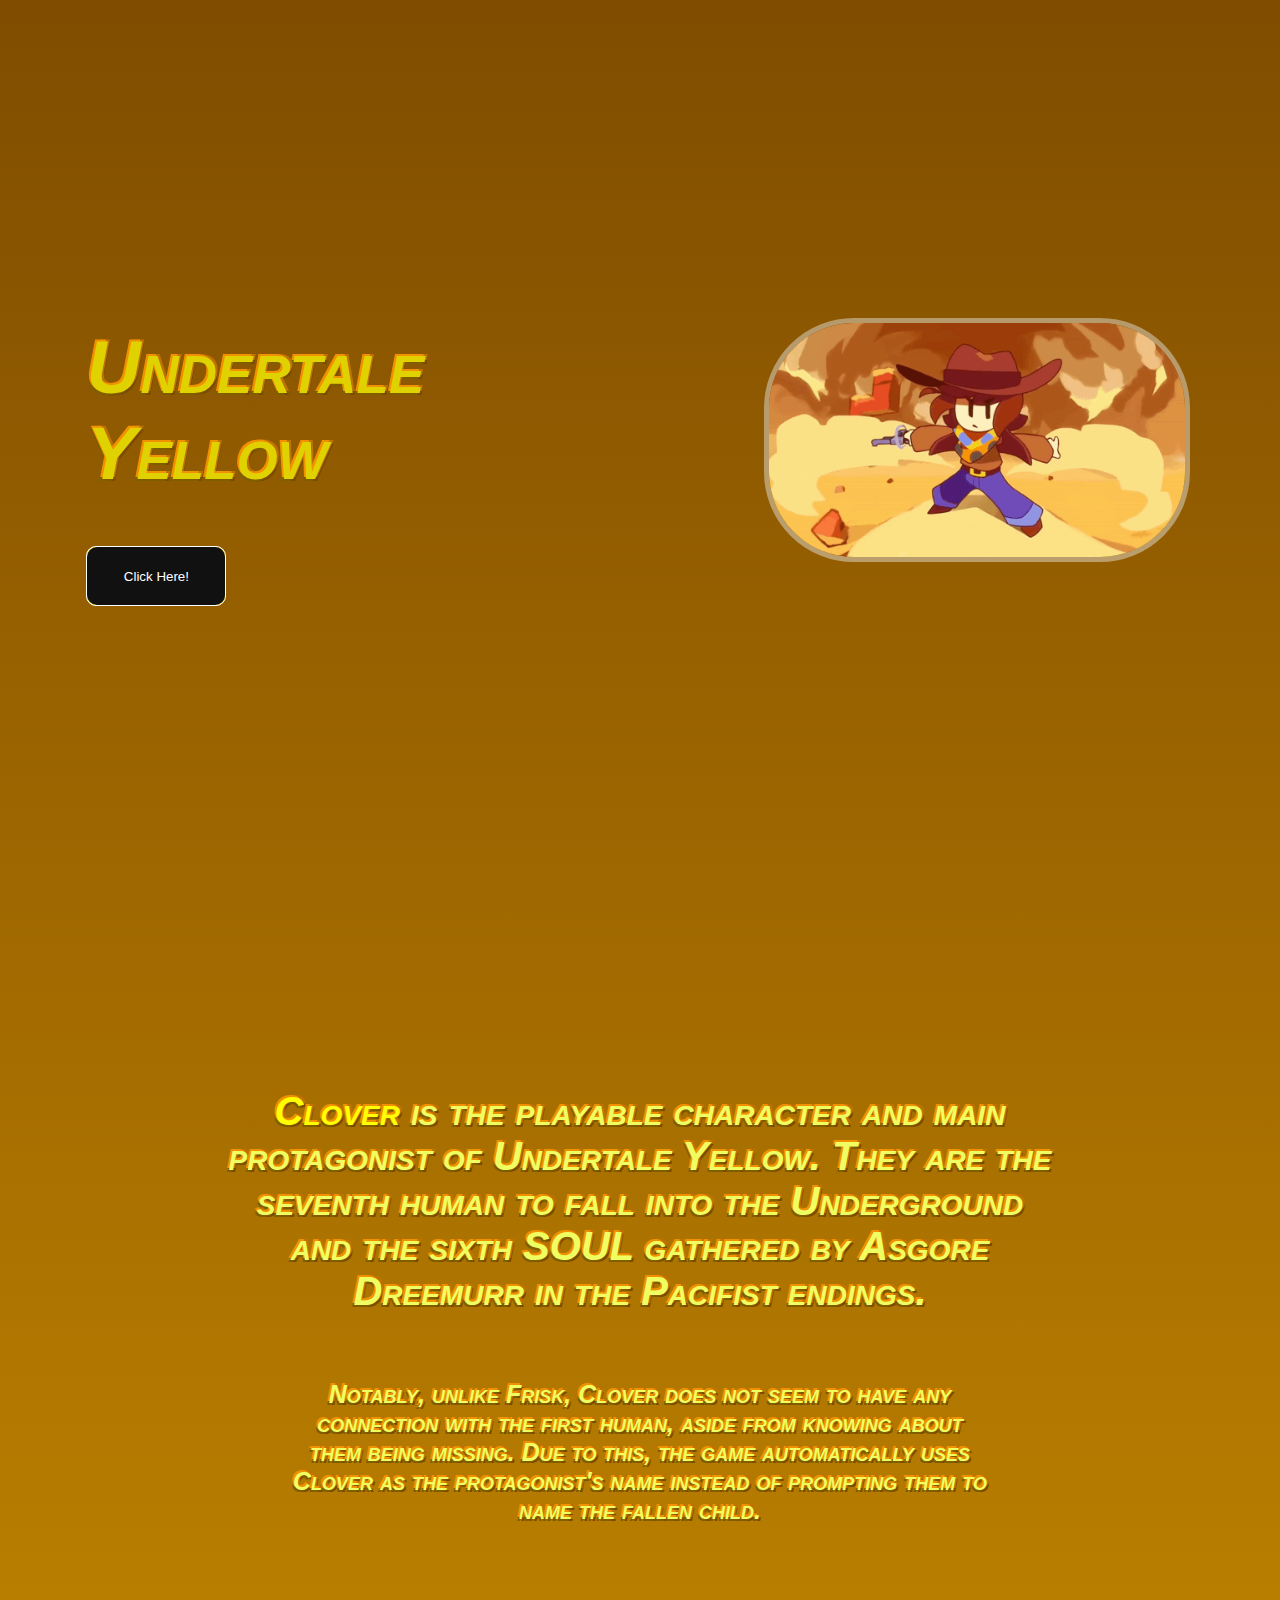
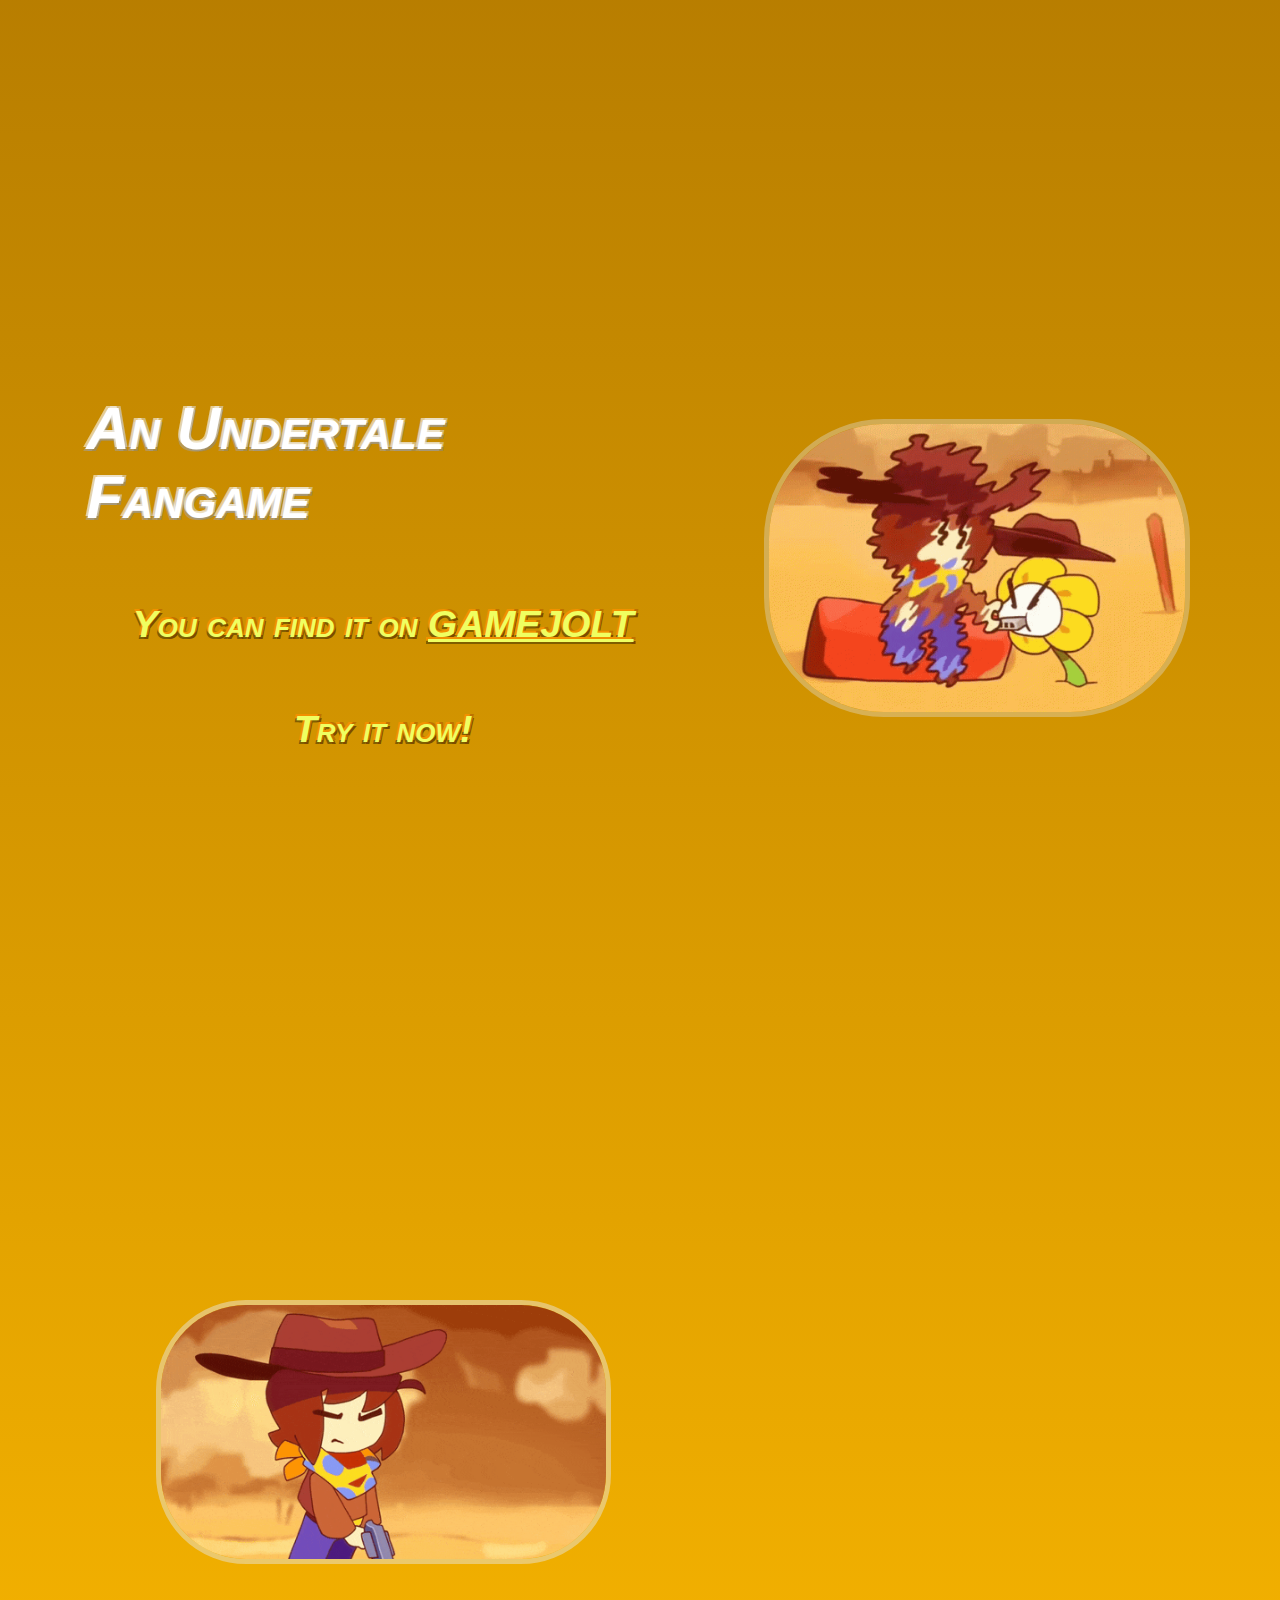
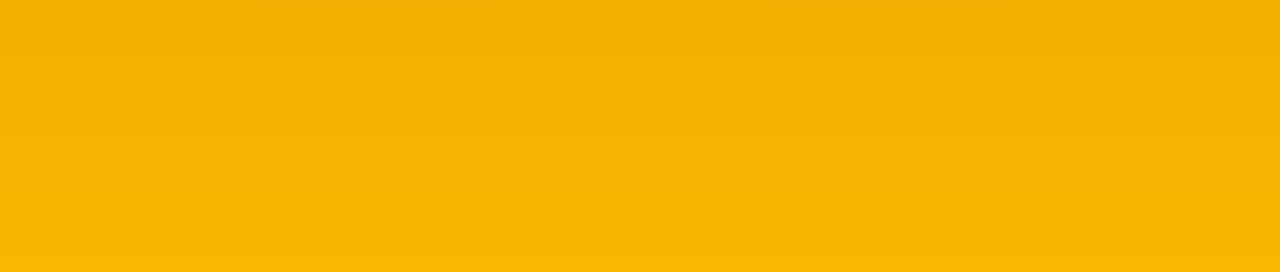
<file: projeto básico/index.html>
<!DOCTYPE html>
<html lang="en">
<head>
    <meta charset="UTF-8">
    <meta name="viewport" content="width=device-width, initial-scale=1.0">
    <link rel="stylesheet" href="./css/style.css">
    <title>Document</title>
</head>
<body>
    <section>
        <div class="left">
           <div class="conteiner">
                <h1>
                    Undertale Yellow
                </h1> 
                <button class="botton">
                    Click Here!
                </button>
            </div>
        </div>
        <div class="right">
            <img src="./img/clovergun.gif">
        </div>
    </section>
    <section>
        <div class="central">
            <h1>
                <strong><span style="color:yellow">Clover</span></strong> is the playable character and main protagonist of Undertale Yellow. They are the seventh human to fall into the Underground and the sixth SOUL gathered by Asgore Dreemurr in the Pacifist endings.
            </h1>
            <h2>
                Notably, unlike Frisk, Clover does not seem to have any connection with the first human, aside from knowing about them being missing. Due to this, the game automatically uses Clover as the protagonist's name instead of prompting them to name the fallen child.                
            </h2>
        </div>
    </section>
    <section>
        <div class="left">
            <h1>
                An Undertale Fangame
            </h1>
            <h2>
                You can find it on <a href="https://gamejolt.com/games/UndertaleYellow/136925">GAMEJOLT</a>
            </h2>
            <h2>
                Try it now!
            </h2>
        </div>
        <div class="right">
            <img src="./img/cloverandflowey.gif">
        </div>
    </section>
    <section>
        <div class="left">
            <img src="./img/undertale-undertale-yellow.gif">
        </div>
        <div class="right">
            
        </div>
    </section>
</body>
</html>
</file>
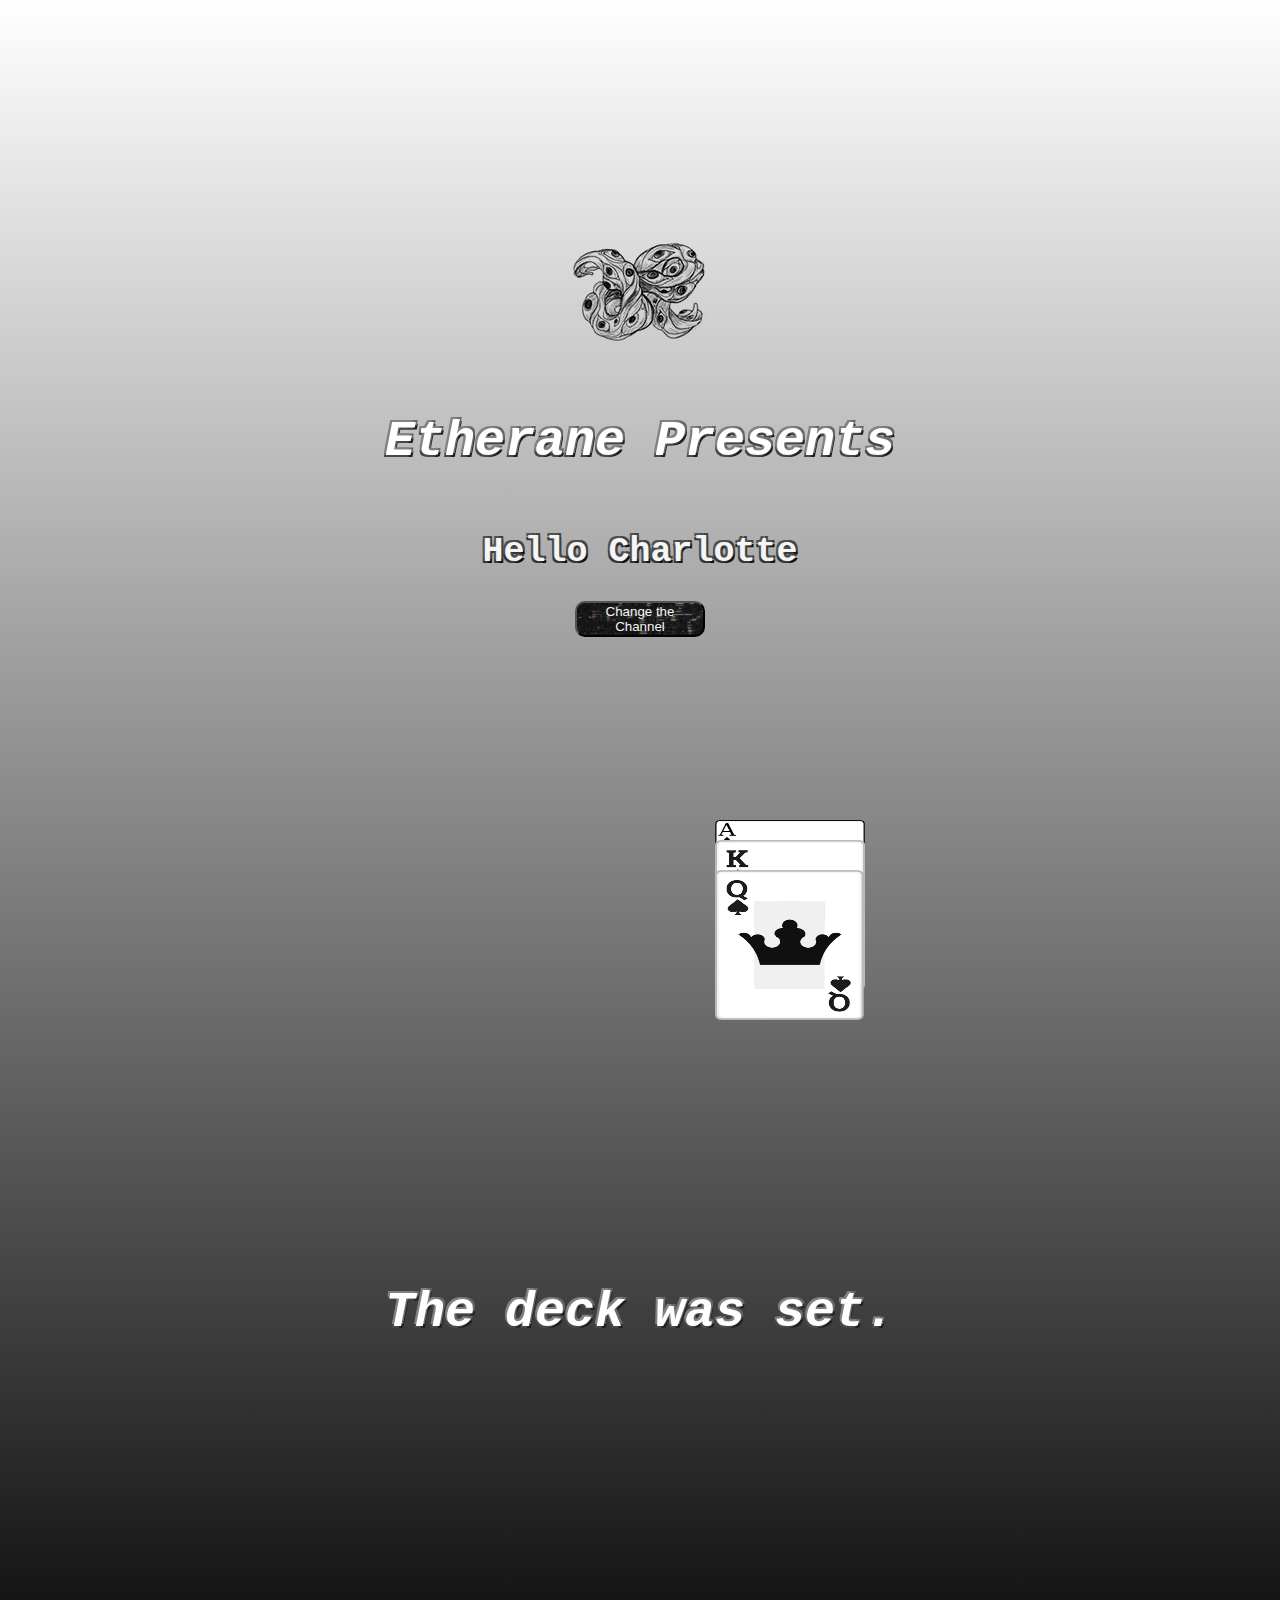
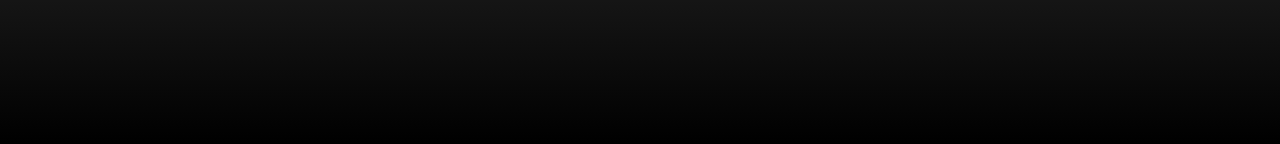
<file: segundo projeto/index.html>
<!DOCTYPE html>
<html lang="en">
<head>
    <meta charset="UTF-8">
    <meta name="viewport" content="width=device-width, initial-scale=1.0">
    <title>Hello Charlotte</title>
    <link rel="stylesheet" href="./css/style.css">
</head>
<body>
    <div class="centro">
        <div class="container">
            <section>
        <div class="cima">
                <img src="./images/aetherworks.png">
        </div>
                <h1>
                    Etherane Presents
                </h1>
                <h2> 
                    Hello Charlotte
                </h2>
                <button>
                    <a href="https://etherane.weebly.com/" target="#_blank">Change the Channel</a>
                </button>
            </section>
        </div>
    </div>
    <section>
        <div id="carta1">
            <img src='./images/Ace.png'>
        </div>
        <div id="carta2">
            <img src="./images/king.png">
        </div>
        <div id="carta3">
            <img src="./images/joker.png">
        </div>
        <div class="centro">
            <h1>
                The deck was set.
            </h1>
        </div>
    </section>
</body>
</html>
</file>
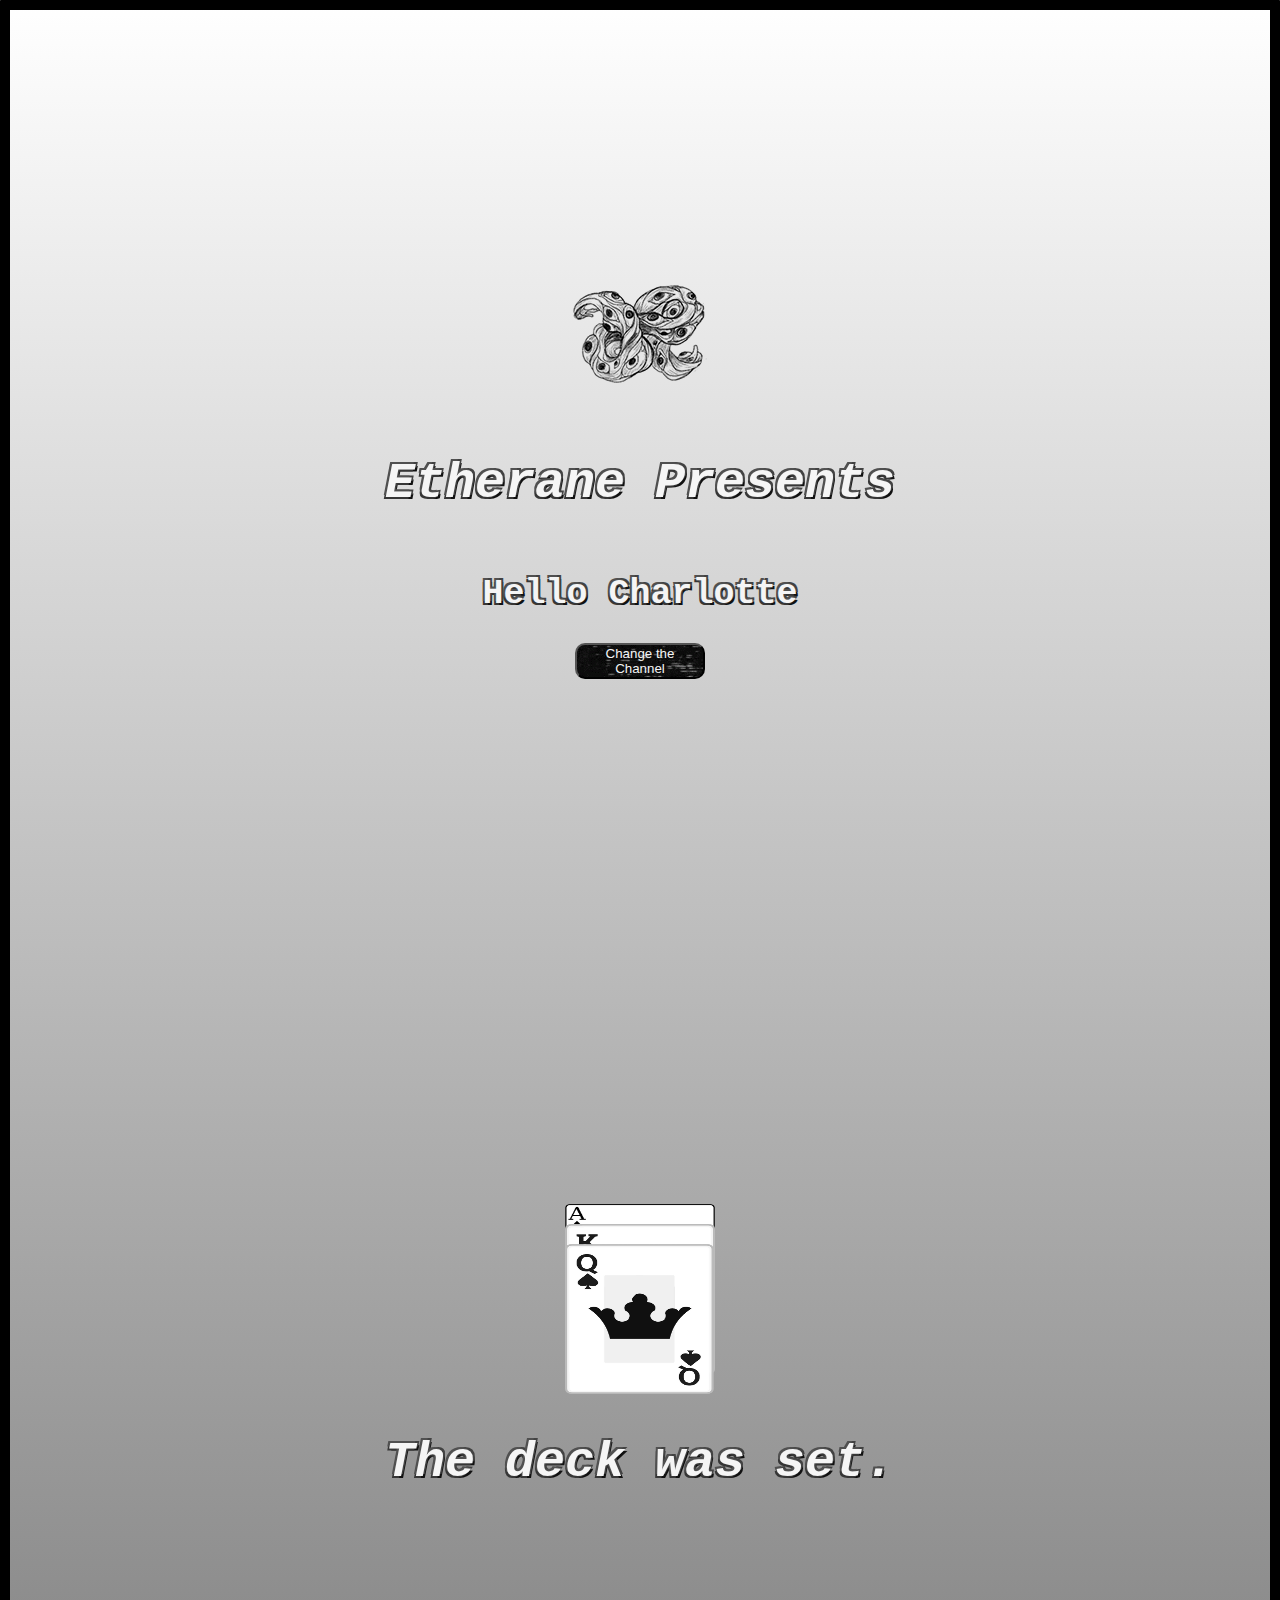
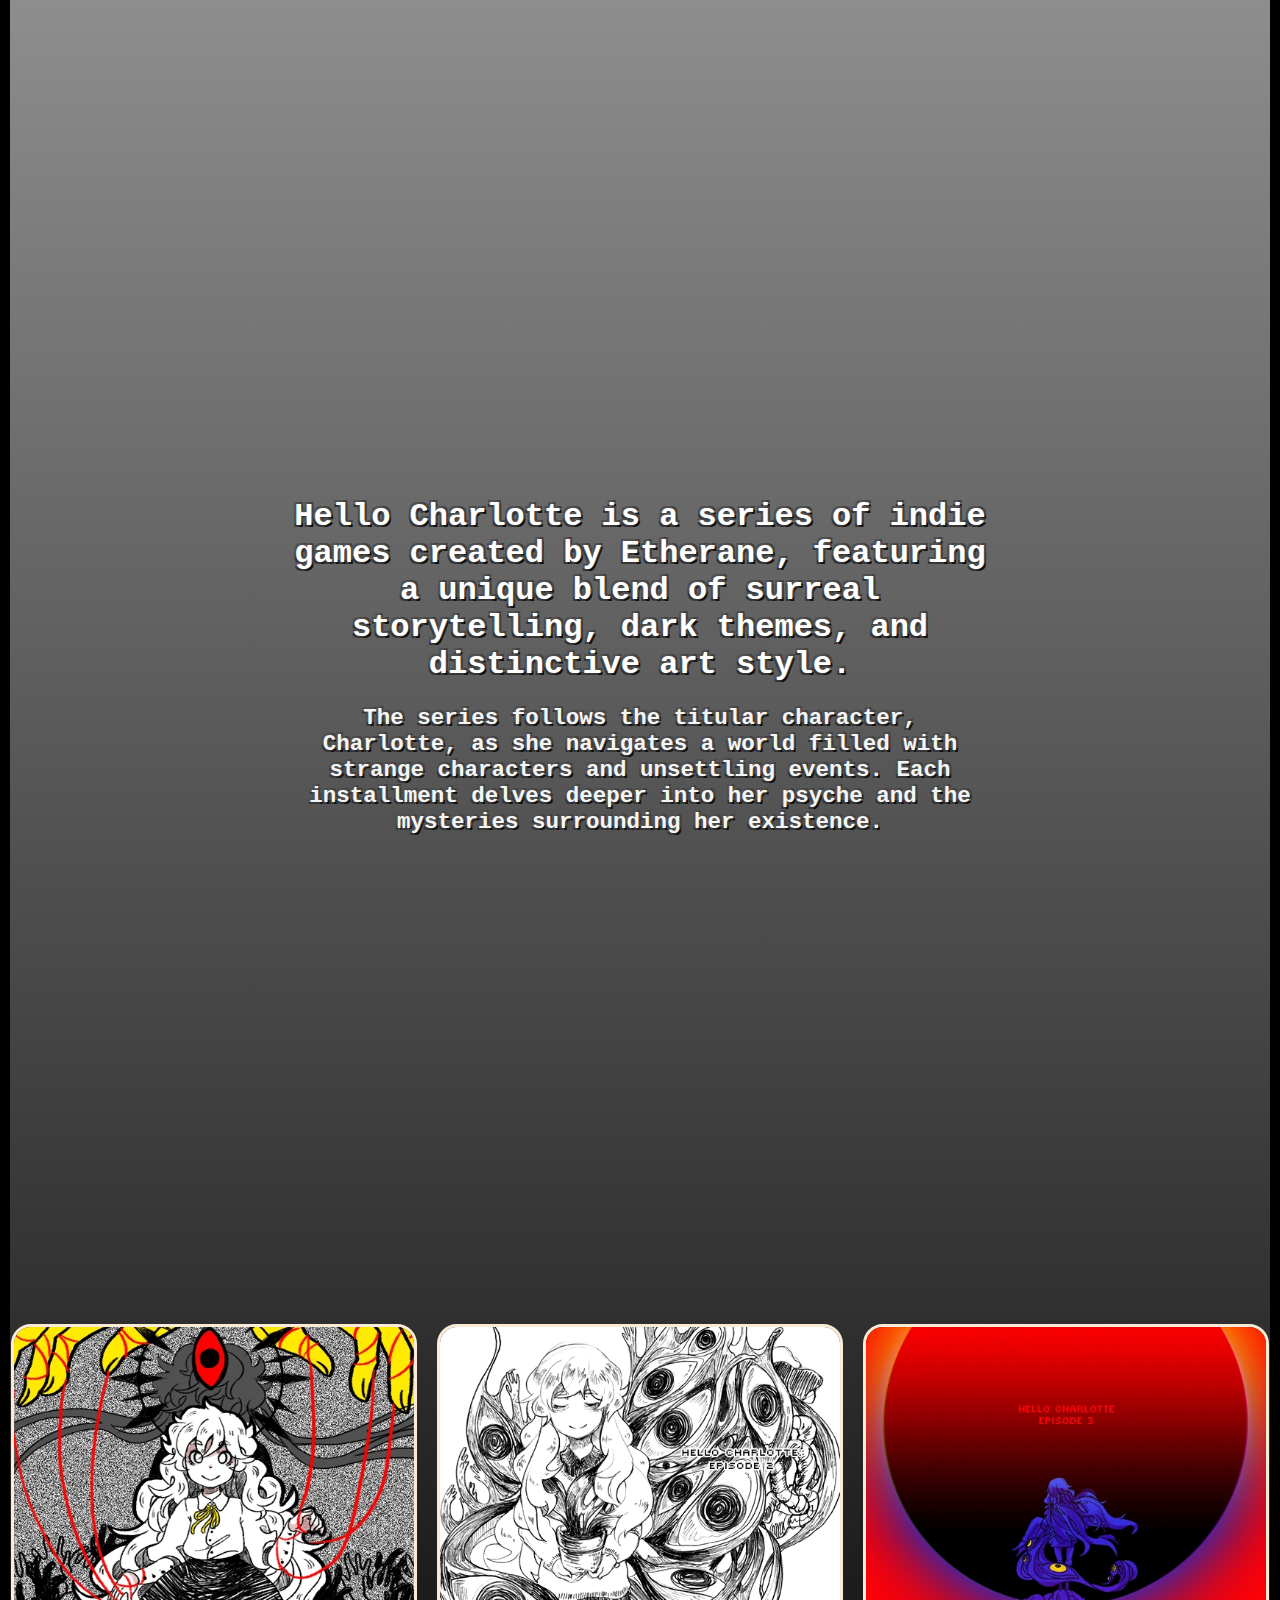
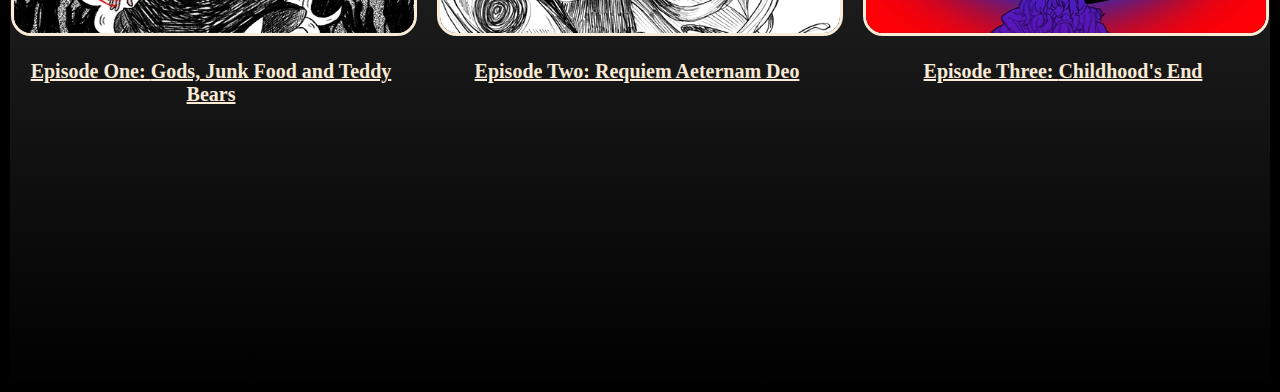
<file: segundo projeto/segundo projeto/index.html>
<!DOCTYPE html>
<html lang="en">
<head>
    <meta charset="UTF-8">
    <meta name="viewport" content="width=device-width, initial-scale=1.0">
    <title>Hello Charlotte</title>
    <link rel="stylesheet" href="./css/style.css">
</head>
<body>
    <div class="centro">
        <div class="container">
            <section>
        <div class="cima">
                <img src="./images/aetherworks.png">
        </div>
                <h1>
                    Etherane Presents
                </h1>
                <h2> 
                    Hello Charlotte
                </h2>
                <button>
                    <a href="https://etherane.weebly.com/" target="#_blank">Change the Channel</a>
                </button>
            </section>
        </div>
    </div>
<section class="cartas">
    <div class="pilha">
        <div id="carta1">
            <img src='./images/Ace.png'>
        </div>
        <div id="carta2">
            <img src="./images/king.png">
        </div>
        <div id="carta3">
            <img src="./images/joker.png">
        </div>
    </div>
    <div class="centro">
        <h1>The deck was set.</h1>
    </div>
</section>
    <section>
        <div class="centro">
            <h1>
                <strong><span style="color:rgb(255, 255, 255)">Hello Charlotte</span></strong> is a series of indie games created by Etherane, featuring a unique blend of surreal storytelling, dark themes, and distinctive art style.
            </h1>
            <h2>
                The series follows the titular character, Charlotte, as she navigates a world filled with strange characters and unsettling events. Each installment delves deeper into her psyche and the mysteries surrounding her existence.
            </h2>
    </section>
    <section>
    <div class="chapter">
    <div class="lado">
        <div id="chapter1">
            <img src="./images/episode_one.gif"></a>
            <h1>
                <a href="https://etherane.weebly.com/ep1.html" target="#_blank">Episode One: <strong>Gods, Junk Food and Teddy Bears</strong></a>
            </h1>
        </div>
        <div id="chapter2">
            <img src="./images/episode_two.jpeg"></a>
            <h1>
                <a href="https://etherane.weebly.com/ep2.html" target="#_blank">Episode Two: <strong>Requiem Aeternam Deo</strong></a>
            </h1>
        </div>
        <div id="chapter3">
            <img src="./images/episode_three.jpeg"></a>
            <h1>
                <a href="https://etherane.weebly.com/ep3.html" target="#_blank">Episode Three: <strong>Childhood's End</strong></a>
            </h1>
        </div>
    </div>
    </div>
    </section>
</body>
</html>
</file>
<file: projeto básico/css/style.css>
body{
    background: linear-gradient(to top, rgb(250, 183, 0), rgb(128, 77, 0) 100%);
    display: flex;
    align-items: center;
    justify-content: center;
    flex-direction: column;
}

section{
    display: flex;
    width: 99vw;
    height: 96vh;
    background: radial-gradient(to top, rgb(250, 183, 0), rgb(128, 77, 0) 100%);
}


button{
    background-image: linear-gradient(to right, rgb(255, 230, 0), rgb(201, 154, 0));
    color: white;
    height: 60px;
    width: 140px;
    border-radius: 30px;
    border: thin, white, solid;
}

.botton {
    cursor: pointer;
    position: relative;
    z-index: 0;
    border-radius: 10px;
}

.botton:before {
    content: '';
    background: linear-gradient(45deg, #ff0000, #ff7300, #fffb00, #48ff00, #00ffd5, #002bff, #7a00ff, #ff00c8, #ff0000);
    position: absolute;
    top: -2px;
    left:-2px;
    background-size: 400%;
    z-index: -1;
    filter: blur(5px);
    width: calc(100% + 4px);
    height: calc(100% + 4px);
    animation: glowing 20s linear infinite;
    opacity: 0;
    transition: opacity .3s ease-in-out;
    border-radius: 10px;
}

.botton:active {
    color: #000
}

.botton:active:after {
    background: transparent;
}

.botton:hover:before {
    opacity: 1;
}

.botton:after {
    z-index: -1;
    content: '';
    position: absolute;
    width: 100%;
    height: 100%;
    background: #111;
    left: 0;
    top: 0;
    border-radius: 10px;
}

@keyframes glowing {
    0% { background-position: 0 0; }
    50% { background-position: 400% 0; }
    100% { background-position: 0 0; }
}

.left{
    display: flex;
    justify-content: center;
    align-items: center;
    margin-left: 80px;
    flex-direction: column;
    text-align: left;
    width: 50%;
    height: 100%;
}

.right{
    display: flex;
    justify-content: center;
    align-items: center;
    width: 50%;
    height: 100%;
}

.right img{
    width: 70%;
    border: 5px rgba(231, 231, 231, 0.466) solid;
    border-radius: 90px;
}

.conteiner h1{
    font-family:'Franklin Gothic Medium', 'Arial Narrow', Arial, sans-serif;
    font-size: 75px;
    font-style: italic;
    font-variant: small-caps;
    color: rgb(224, 209, 0);
    font-weight: bold;
    text-shadow:
    -2px -2px 0 rgb(241, 145, 0),
    2px -2px 0 rgb(190, 114, 0),
    -2px 2px 0 rgb(128, 94, 0),
    2px 2px 0 rgb(124, 75, 0);
}

.central h1{
    font-family:'Franklin Gothic Medium', 'Arial Narrow', Arial, sans-serif;
    font-size: 40px;
    font-style: italic;
    font-variant: small-caps;
    color: rgb(239, 255, 97);
    font-weight: bold;
    text-shadow:
    -2px -2px 0 rgb(241, 145, 0),
    2px -2px 0 rgb(190, 114, 0),
    -2px 2px 0 rgb(128, 94, 0),
    2px 2px 0 rgb(124, 75, 0);
    width: 65%;
}

.central h2 {
    font-family:'Franklin Gothic Medium', 'Arial Narrow', Arial, sans-serif;
    font-size: 25px;
    font-style: italic;
    font-variant: small-caps;
    color: rgb(239, 255, 97);
    font-weight: bold;
    text-shadow:
    -2px -2px 0 rgb(241, 145, 0),
    2px -2px 0 rgb(190, 114, 0),
    -2px 2px 0 rgb(128, 94, 0),
    2px 2px 0 rgb(124, 75, 0);
    margin-top: 40px;
    width: 55%;
}

.central {
    display: flex;
    flex-direction: column;
    justify-content: center;
    align-items: center;
    text-align: center;
}

section:nth-of-type(3) .left{
    font-family:'Franklin Gothic Medium', 'Arial Narrow', Arial, sans-serif;
    font-size: 25px;
    font-style: italic;
    font-variant: small-caps;
    color: rgb(239, 255, 97);
    font-weight: bold;
    text-shadow:
    -2px -2px 0 rgb(241, 145, 0),
    2px -2px 0 rgb(190, 114, 0),
    -2px 2px 0 rgb(128, 94, 0),
    2px 2px 0 rgb(124, 75, 0);
    text-align: left;
}

section:nth-of-type(3) h1{
    font-size: 60px;
    color: rgb(255, 255, 255);
    text-shadow:
    -2px -2px 0 rgba(255, 255, 255, 0.568),
    2px -2px 0 rgba(223, 223, 223, 0.555),
    -2px 2px 0 rgba(165, 165, 165, 0.5),
    2px 2px 0 rgba(138, 138, 138, 0.555);
}

section:nth-of-type(3) img{
    border: 5px rgba(228, 228, 228, 0.363) solid;
    border-radius: 120px;
} 

section:nth-of-type(4) .left{
    display: flex;
    justify-content: center;
    align-items: center;
    width: 50%;
    height: 100%;
}

section:nth-of-type(4) img {
    width: 75%;
    border: 5px rgba(231, 231, 231, 0.466) solid;
    border-radius: 90px;
}

a:link {
    color: rgb(239, 255, 97);
}

a:visited {
    color: rgb(239, 255, 97);
}

a:hover {
    background-color: antiquewhite;
}

a:active {
    color: #fff;
    background-color: #000;
}
</file>
<file: segundo projeto/css/style.css>
body {
    background: linear-gradient(to top, rgb(0, 0, 0), rgb(255, 255, 255) 100%);
    display: flex;
    justify-content: center;
    align-items: center;
    flex-direction: column;
}

section {
    display: flex;
    justify-content: center;
    align-items: center;
    flex-direction: column;
    width: 99vw;
    height: 96vh;
    background: radial-gradient(to bottom, rgb(0, 0, 0), rgb(255, 255, 255) 100%);
}

section:nth-of-type(1) h1 {
    font-family: 'Courier New', Courier, monospace;
    font-size: 50px;
    font-style: italic;
    font-weight: 900;
    color: rgb(255, 255, 255);
        text-shadow:
    -2px -2px 0 rgb(129, 129, 129),
    2px -2px 0 rgb(104, 104, 104),
    -2px 2px 0 rgb(71, 71, 71),
    2px 2px 0 rgb(32, 32, 32); 
    margin-top: 50px;
}

section:nth-of-type(1) h2 {
    font-family: 'Courier New', Courier, monospace;
    font-size: 35px;
    font-style: small-caps;
    font-weight: 900;
    color: whitesmoke;
     text-shadow:
    -2px -2px 0 rgb(80, 80, 80),
    2px -2px 0 rgb(66, 66, 66),
    -2px 2px 0 rgb(54, 54, 54),
    2px 2px 0 rgb(17, 17, 17); 
}

button {
    border-radius: 10px;
    background-image: url('../images/glitch.gif');
    color: whitesmoke;
    width: 130px;
}

section:nth-of-type(1) a {
   text-decoration: none; 
   color: whitesmoke;
}

#carta1 {
    position: absolute;
    top: 820px;
    left: 715px;
    z-index: 1;
    width: 150px;
    height: 150px;
    align-items: center;
}

#carta1 img{
    width: 100%;
    height: 100%;
}

#carta2 {
    position: absolute;
    top: 840px;
    left: 715px;
    z-index: 2;
    width: 150px;
    height: 150px;
    align-items: center;
}

#carta2 img{
    width: 100%;
    height: 100%;
}

#carta3 {
    position: absolute;
    top: 870px;
    left: 715px;
    z-index: 3;
    width: 150px;
    height: 150px;
    overflow: hidden;
    align-items: center;
}

#carta3 img{
    width: 100%;
    height: 100%;
}
</file>
<file: segundo projeto/segundo projeto/css/style.css>
body {
    background: linear-gradient(to top, #000, #fff);
    display: flex;
    justify-content: center;
    align-items: center;
    flex-direction: column;
    margin: 0;
    padding: 40px;
    border: 10px solid rgb(0, 0, 0);
    border-radius:0.75px; /* bordas arredondadas */
    box-sizing: border-box;
    background-color: ;
    color: white;
}

section {
    display: flex;
    justify-content: center;
    align-items: center;
    flex-direction: column;
    width: 99vw;
    height: 96vh;
    background: radial-gradient(to bottom, rgb(0, 0, 0), rgb(255, 255, 255) 100%);
}

section:nth-of-type(1) h1 {
    font-family: 'Courier New', Courier, monospace;
    font-size: 50px;
    font-style: italic;
    font-weight: 900;
    color: whitesmoke;
    text-shadow:
    -2px -2px 0 rgb(80, 80, 80),
    2px -2px 0 rgb(66, 66, 66),
    -2px 2px 0 rgb(54, 54, 54),
    2px 2px 0 rgb(17, 17, 17);
    margin-top: 50px;
}

section:nth-of-type(1) h2 {
    font-family: 'Courier New', Courier, monospace;
    font-size: 35px;
    font-style: small-caps;
    font-weight: 900;
    color: whitesmoke;
    text-shadow:
    -2px -2px 0 rgb(80, 80, 80),
    2px -2px 0 rgb(66, 66, 66),
    -2px 2px 0 rgb(54, 54, 54),
    2px 2px 0 rgb(17, 17, 17); 
}

button {
    border-radius: 10px;
    background-image: url('../images/glitch.gif');
    color: whitesmoke;
    width: 130px;
}

section:nth-of-type(1) a {
   text-decoration: none; 
   color: whitesmoke;
}

section:nth-of-type(2) .centro {
    font-family: 'Courier New', Courier, monospace;
    font-size: 15px;
    width: 700px;
    text-align: center;
    font-style: small-caps;
    font-weight: 900;
    color: whitesmoke;
     text-shadow:
    -2px -2px 0 rgb(80, 80, 80),
    2px -2px 0 rgb(66, 66, 66),
    -2px 2px 0 rgb(54, 54, 54),
    2px 2px 0 rgb(17, 17, 17); 
}

.cartas {
    position: relative;
    width: 100%;
    height: 100vh;
    display: flex;
    flex-direction: column;
    align-items: center;
    justify-content: center;
}

.pilha {
    position: relative;
    width: 150px;
    height: 180px; /* espaço para empilhar */
}

#carta1, #carta2, #carta3 {
    position: absolute;
    width: 150px;
    height: 150px;
    left: 0;
}

#carta1 { top: 0px; z-index: 1; }
#carta2 { top: 20px; z-index: 2; }
#carta3 { top: 40px; z-index: 3; }

#carta1 img, #carta2 img, #carta3 img {
    width: 100%;
    height: 100%;
}

.centro h1 {
    margin-top: 60px;
    font-family: 'Courier New', monospace;
    font-size: 32px;
    color: white;
    text-shadow:
    -2px -2px 0 rgb(80, 80, 80),
    2px -2px 0 rgb(66, 66, 66),
    -2px 2px 0 rgb(54, 54, 54),
    2px 2px 0 rgb(17, 17, 17);
    text-align: center;
}

.lado {
    display: flex;
    justify-content: center;
    align-items: center;
    width: 100%;
    height: 100%;
    gap: 20px;
}

#chapter1 img {
    border: 3px solid antiquewhite;
    border-radius: 20px;
    width: 400px;
    margin-top: 23.5px
}

#chapter2 img {
    border: 3px solid antiquewhite;
    border-radius: 20px;
    width: 400px;
}

#chapter3 img {
    border: 3px solid antiquewhite;
    border-radius: 20px;
    width: 400px;
}

.lado h1 {
    font-size: 20px;
    color: antiquewhite; /* ou o que preferir */
    max-width: 400px;
}

.chapter {
    display: flex;
    flex-direction: column;
    align-items: center;
    width: 400px;
    text-align: center;
}

.chapter img {
    width: 100%;
    border-radius: 20px;
    border: 3px solid antiquewhite;
}

.chapter h1 {
    margin-top: 20px;
    color: antiquewhite;
    font-size: 20px;
}

a {
    text-decoration: ;
    color: antiquewhite;
}
</file>
